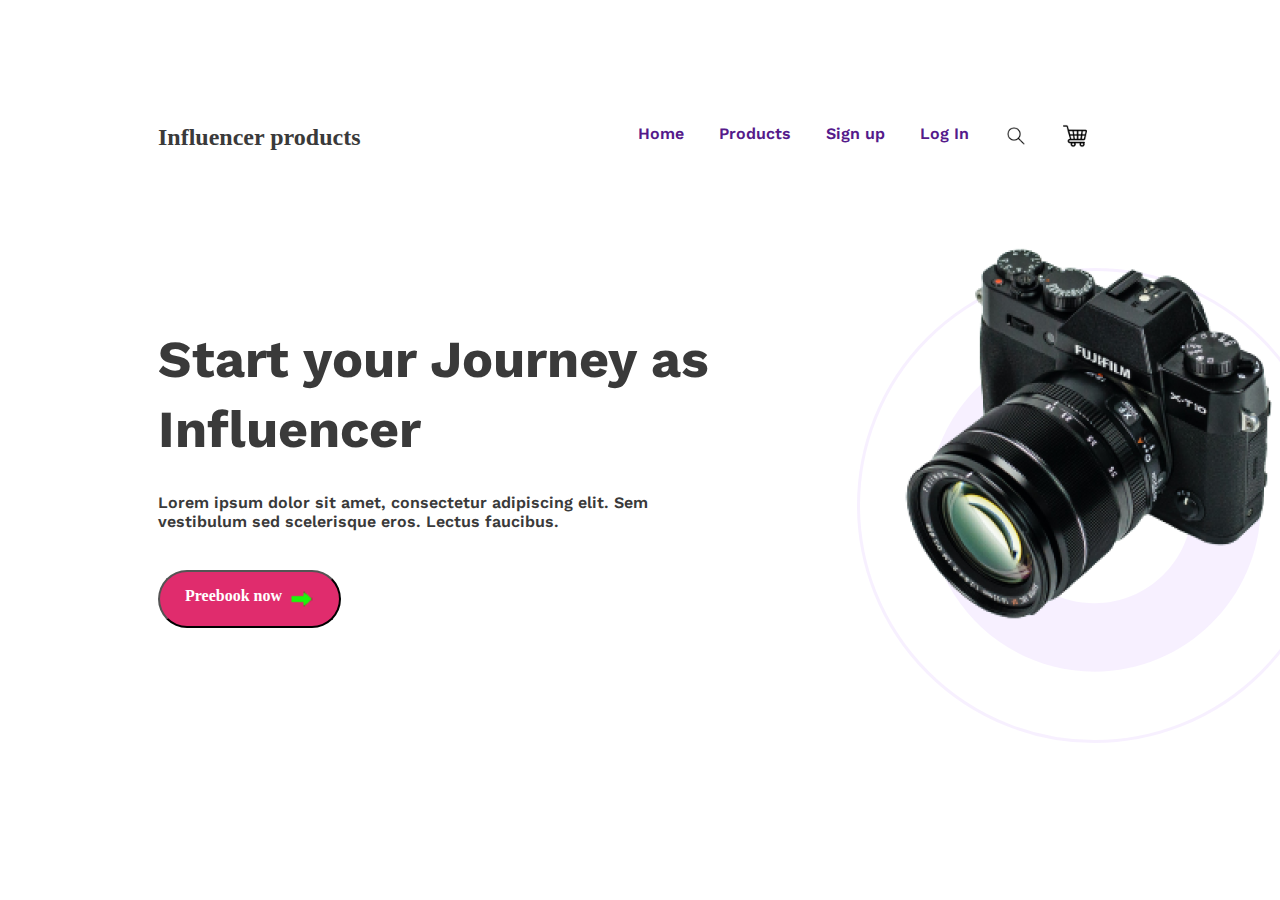
<file: index.html>
<!DOCTYPE html>
<html lang="en">

<head>
    <meta charset="UTF-8">
    <meta name="viewport" content="width=device-width, initial-scale=1.0">
    <title>my caling website</title>
    <link rel="stylesheet" href="styles/caling.css">
</head>

<body>
    <header>
        <nav>
            <h3 class="nav-title">Influencer products</h3>
            <ul>
                <li><a href="">Home</a></li>
                <li><a href="">Products</a></li>
                <li><a href="">Sign up</a></li>
                <li><a href="">Log In</a></li>
                <li class="img"><img src="images/search.png" alt=""></li>
                <li class="img"><img src="images/shopping-cart.png" alt=""></li>
            </ul>
        </nav>
        <section class="tams-container">
            <div class="banner">
                <div class="banner-content">
                    <h1 class="banner-title">Start your Journey as Influencer</h1>
                    <p class="banner-description">
                        Lorem ipsum dolor sit amet, consectetur adipiscing elit. Sem vestibulum sed scelerisque eros.
                        Lectus faucibus.
                    </p>
                    <button class="btn-primary">Preebook now <img src="images/right-turn-light-16.png" alt=""></button>
                </div>
                </div>
                <div class="banner-img">
                <img  class="img-content" src="images/main-camera.png" alt="">

                </div>
            </div>
        </section>
    </header>
    <main>

    </main>
    <footer>

    </footer>
</body>

</html>
</file>
<file: styles/caling.css>
@import url('https://fonts.googleapis.com/css2?family=Work+Sans:wght@600;700&display=swap');

* {
    font-family: 'Work Sans', sans-serif;
}

header {
    margin: 100px 150px;
}

img {
    width: 24px;
    height: 24px;
    flex-shrink: 0;
}

nav {
    display: flex;
    justify-content: space-between;
    align-items: center;
}

.nav-title {
    font-family: Poppins;
    font-weight: 700;
    font-size: 24px;
    color: #3A3A3A;
}

nav>ul {
    display: flex;
}

nav li {
    list-style: none;
    margin-right: 35px;
    color: #3A3A3A;
    font-family: Poppins;
    font-size: 16px;
    font-weight: 600;
}

nav li a {
    text-decoration: none;
}

/* banner styles */
.banner-content {
    text-align: left;
}

.banner-title {
    width: 582px;
    height: 133px;
    color: #3A3A3A;
    font-size: 52px;
    font-weight: 700;
    line-height: 70px;
}

.banner-description {
    width: 505px;
    height: 60.9px;
    color: #3A3A3A;
    font-size: 16px;
    font-weight: 600;
}

.btn-primary {
    border-radius: 41px;
    background: #E02C6D;
    display: inline-flex;
    padding: 10px 24px;
    gap: 8px;
    padding: 15px 25px;
    color: #FFF;
    font-family: Poppins;
    font-size: 16px;
    font-weight: 700;
}

.img-content{
    width: 440px;
    height: 414px;
    flex-shrink: 0;
}
.tams-container{
    display: flex;
    align-items: center;
}
.banner-img{
    padding-right:17px ;
    padding-left: 135px;
    padding-top: 50px;
    padding-bottom: 100px;
    background-image: url("../images/Circle\ design.svg");
    background-repeat: no-repeat ;
    background-position: bottom right;
}
</file>
